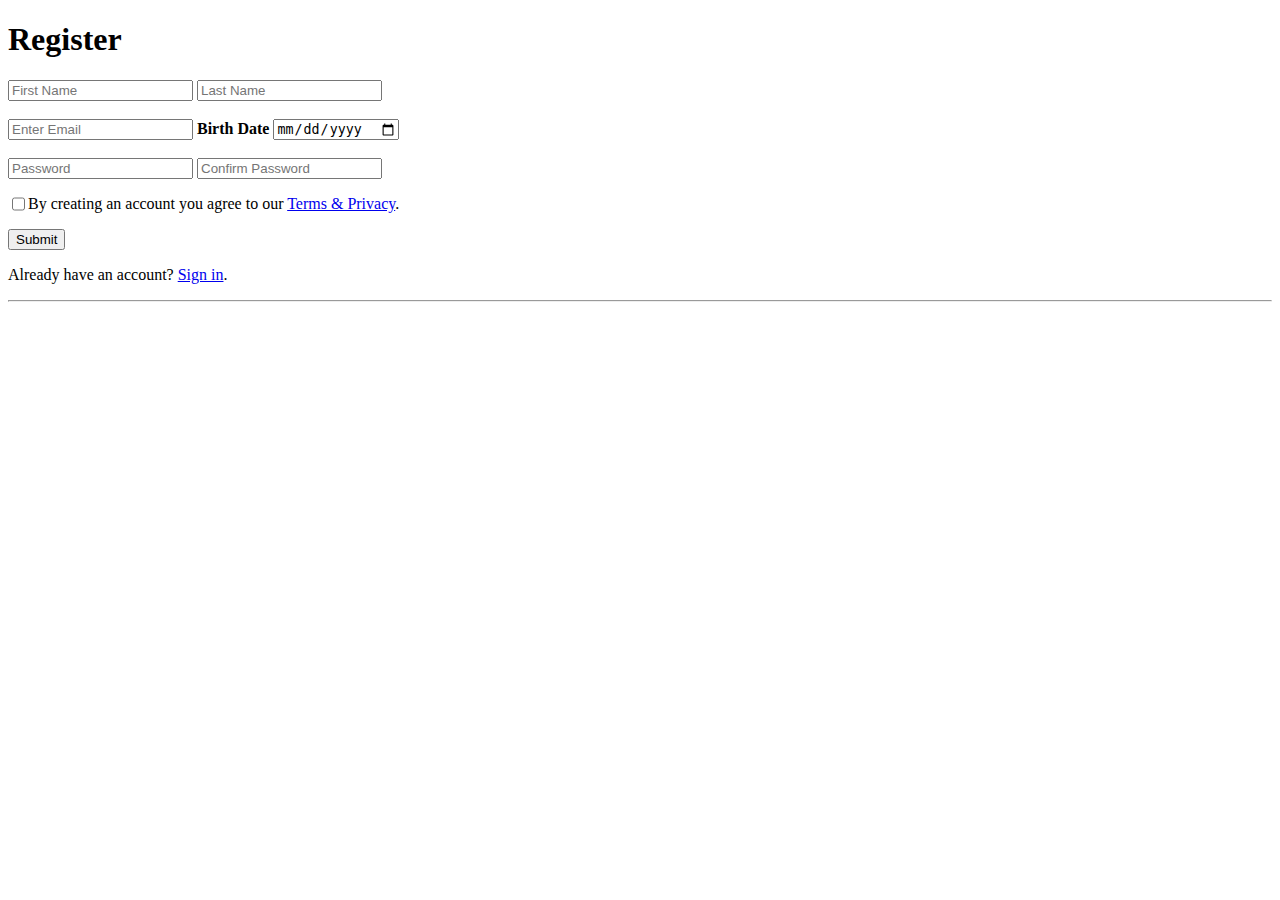
<file: index.html>
<!DOCTYPE html>
<html lang="en">

<head>
    <meta charset="UTF-8">
    <meta http-equiv="X-UA-Compatible" content="IE=edge">
    <meta name="viewport" content="width=device-width, initial-scale=1.0">
    <link rel="stylesheet" href="./assets/css/style.css">
    <title>Document</title>
</head>

<body>
    <section id="reg-form-section">
        <div class="container">
            <div class="reg-layout">
                <form class="reg-form" id="myForm">
                    <div class="reg-form-body">
                        <h1>Register</h1>
                        <input type="text" placeholder="First Name" name="fname" class="fname" required>

                        <input type="text" placeholder="Last Name" name="lname" class="lname"> <br> <br>

                        <input type="text" placeholder="Enter Email" name="email" class="email" required>

                        <label for="date"><b>Birth Date</b></label>
                        <input type="date" name="date" class="date" required><br> <br>

                        <input type="password" placeholder="Password" name="password" id="password" required pattern=".{8,}" title="Eight or more characters" onkeyup="validatePassword()">

                        <input type="password" placeholder="Confirm Password" name="confirmPassword"
                        id="confirmPassword" required onkeyup="validatePassword()">
                        

                        <div class="terms-box" style="display:flex ;">
                            <input type="checkbox" name="terms" class="terms" required>
                            <p>By creating an account you agree to our <a href="#">Terms & Privacy</a>.</p>
                        </div>

                        <input type="submit" class="registerbtn" onclick="submitForm(e)" value="Submit"/>
                    </div>
                    <div class="signin">
                        <p>Already have an account? <a href="#" onclick="showLogin()">Sign in</a>.</p>
                    </div>
                </form>

            </div>
        </div>
        <hr>
    </section>

    <section id="login-panel">
        <div class="container">
            <div class="layout">
                <form method="post" onsubmit="showWelcome(e)">
                    <div class="login-panel-body">
                        <h1>Login</h1>
                        <input type="text" placeholder="Enter Email" name="email" class="email" required> <br> <br>

                        <input type="password" placeholder="Enter Password" name="password" class="password" required> <br>
                        <br>

                        <button type="submit" class="loginbtn">Login</button>

                        <div class="register" >
                            <p>Don't have an account? <a href="#" onclick="showReg()">Sing up</a>.</p>
                        </div>
                    </div>
                </form>
            </div>
        </div><hr>
    </section> 

    <section id="welcome-section">
        <div class="container">
            <div class="layout">
                <h1 id="welcome">Welcome</h1>
            </div>
        </div><hr>
    </section> 



    <script src="./assets/js/script.js"></script>

</body>

</html>
</file>
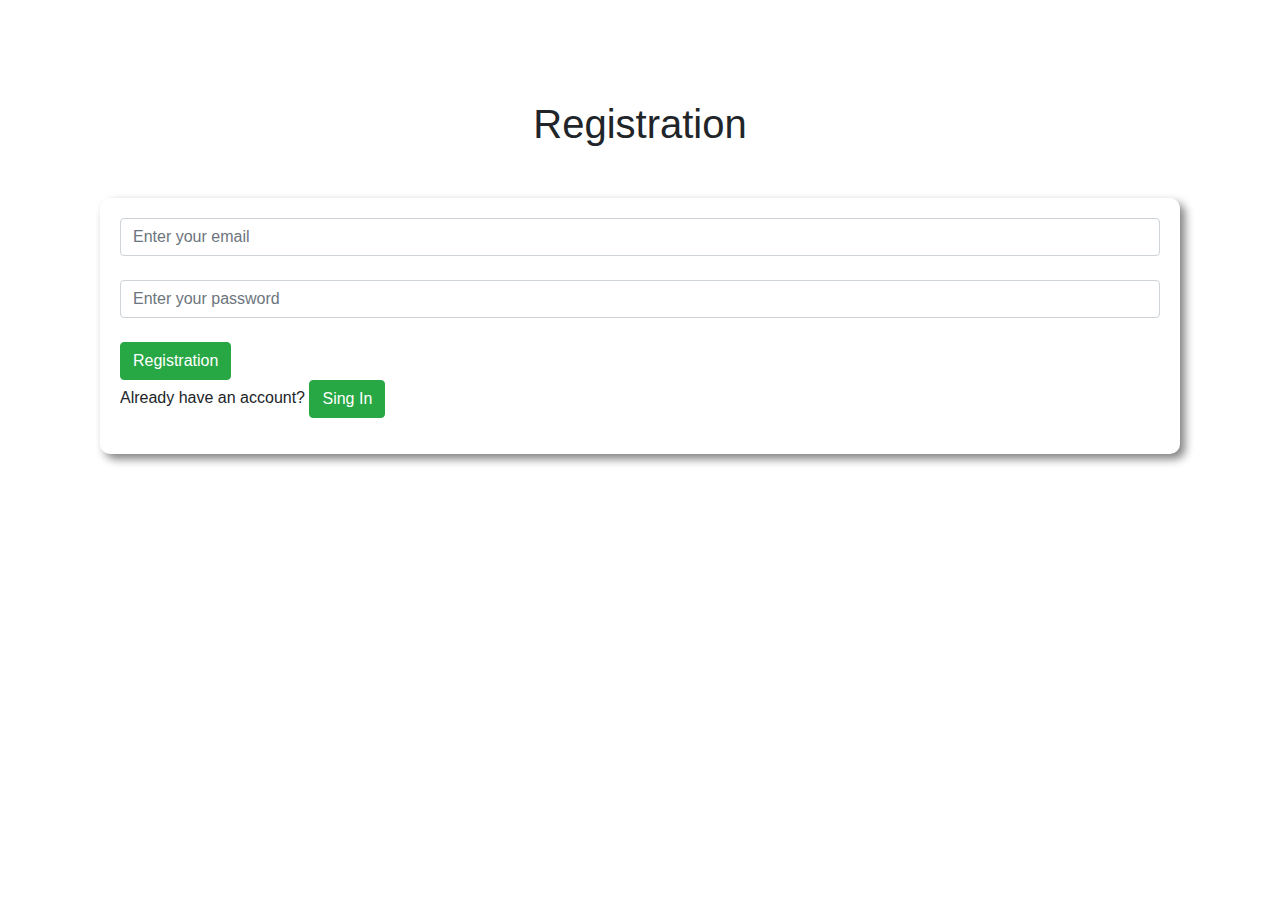
<file: Pioneer-Bank/index.html>
<!DOCTYPE html>
<html lang="en">

<head>
    <meta charset="UTF-8">
    <meta http-equiv="X-UA-Compatible" content="IE=edge">
    <meta name="viewport" content="width=device-width, initial-scale=1.0">
    <title>PIONEER BANK</title>
    <link rel="stylesheet" href="css/bootstrap.min.css">
    <link rel="stylesheet" href="css/style.css">
</head>

<body>
    <div id="login-area">
        <h1 class="text-center">Login</h1>
        <div class="submit-area">
            <form action="" id="login">
                <input type="text" class="form-control" required placeholder="Enter your email">
            <br>
            <input type="password" class="form-control" required placeholder="Enter your password">
            <br>
            <button class="btn btn-success" type="submit">Login</button>
            </form>

            <div class="register" >
                <p>Don't have an account? <button class="btn btn-success" id="redirect_register">Sing Up</button></p>
            </div>
        </div>
    </div>

    <div id="registration-area">
        <h1 class="text-center">Registration</h1>
        <div class="submit-area">
            <form action="" id="registration">
                <!-- <form action="" id="registration" onsubmit="event.preventDefault(); return registrationSubmit()"> -->

                <input type="text" class="form-control" required placeholder="Enter your email">
            <br>
            <input type="password" class="form-control" required placeholder="Enter your password">
            <br>
            <button class="btn btn-success" type="submit">Registration</button>

            </form>
            <div class="signin">
                <p>Already have an account? <button class="btn btn-success" id="redirect_login">Sing In</button></p>
            </div>
        </div>
    </div>
    <div id="welcome-area">
        <h1>Welcome</h1>
    </div>
    <script src="app.js"></script>

</body>

</html>
</file>
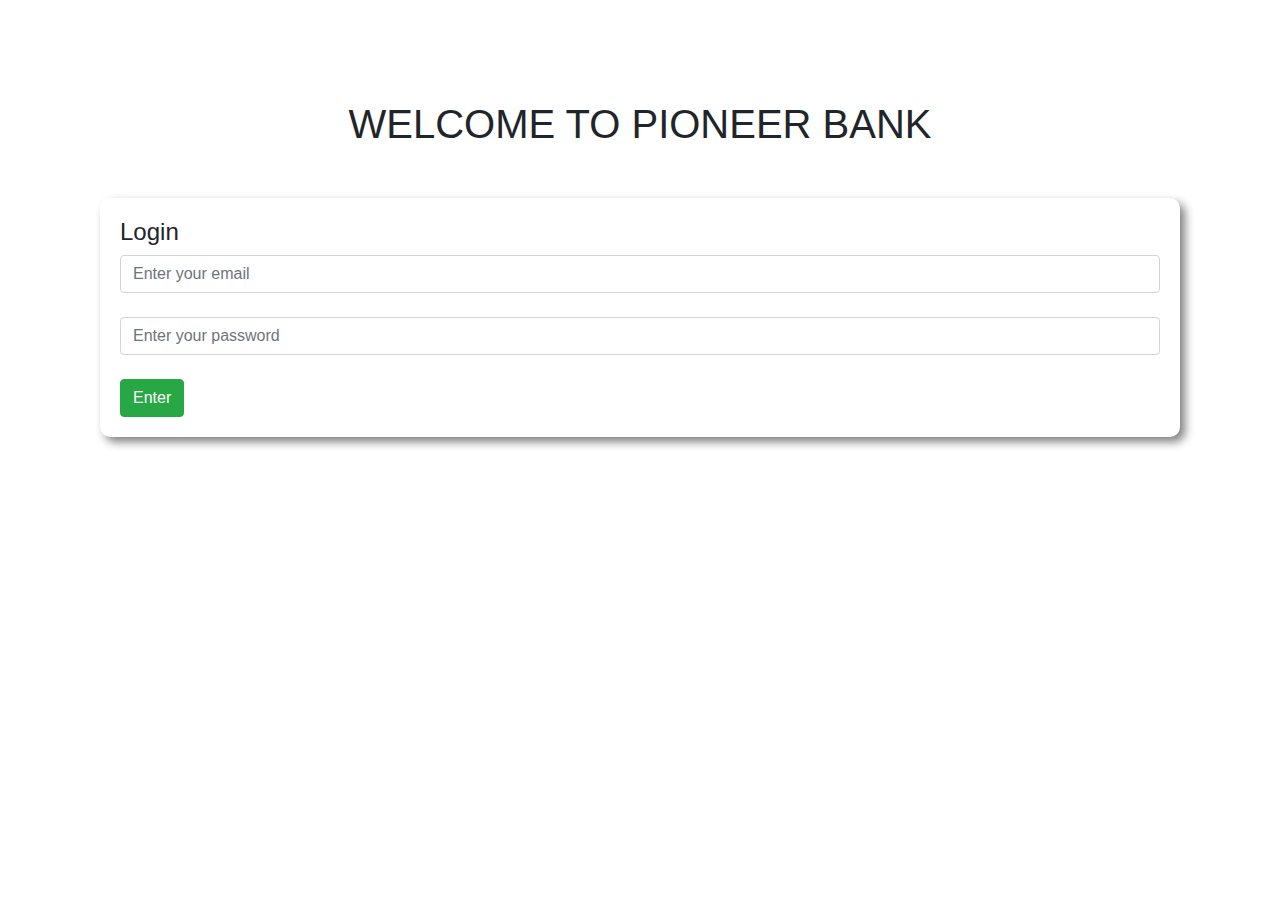
<file: Pioneer-Bank/css/indexfunction.html>
<!DOCTYPE html>
<html lang="en">

<head>
    <meta charset="UTF-8">
    <meta http-equiv="X-UA-Compatible" content="IE=edge">
    <meta name="viewport" content="width=device-width, initial-scale=1.0">
    <title>PIONEER BANK</title>
    <link rel="stylesheet" href="bootstrap.min.css">
    <style>
        body {
            padding: 100px;
        }

        .submit-area {
            margin-top: 50px;
            padding: 20px;
            border-radius: 10px;
            box-shadow: 5px 5px 10px gray;
        }

        #transaction-area {
            display: none;
        }

        .status {
            margin: 0px 20px;
            color: white;
            padding: 20px;
            border-radius: 10px;
        }

        .deposit {
            background-color: slateblue;
        }

        .withdraw {
            background-color: lightsalmon;
        }

        .balance {
            background-color: orange;
        }
    </style>
</head>

<body>
    <div id="login-area">
        <h1 class="text-center">WELCOME TO PIONEER BANK</h1>
        <div class="submit-area">
            <h4>Login</h4>
            <input type="text" class="form-control" placeholder="Enter your email">
            <br>
            <input type="password" class="form-control" placeholder="Enter your password">
            <br>
            <button class="btn btn-success" id="login">Enter</button>
        </div>
    </div>
    <div id="transaction-area">
        <div class="row">
            <div class="col-md-4">
                <div class="deposit status">
                    <h5>Deposit</h5>
                    <h2>$ <span id="currentDeposit">00</span></h2>
                </div>
            </div>
            <div class="col-md-4">
                <div class="withdraw status">
                    <h5>Withdraw</h5>
                    <h2>$ <span id="currentWithdraw">00</span></h2>
                </div>
            </div>
            <div class="col-md-4">
                <div class="balance status">
                    <h5>Balance</h5>
                    <h2>$ <span id="currentBalance">1240</span></h2>
                </div>
            </div>
        </div>
        <div class="row">
            <div class="col-md-6">
                <div class="submit-area">
                    <h4>Deposit</h4>
                    <input id="depositAmount" type="text" class="form-control"
                        placeholder="$ amount you want to deposit">
                    <br>
                    <button id="addDeposit" class="btn btn-success">Deposit</button>
                </div>
            </div>
            <div class="col-md-6">
                <div class="submit-area">
                    <h4>Withdraw</h4>
                    <input id="withdrawAmount" type="text" class="form-control"
                        placeholder="$ amount you want to withdraw">
                    <br>
                    <button id="addWithdraw" class="btn btn-success">Withdraw</button>
                </div>
            </div>
        </div>
    </div>

    <script>
        //login button eventHandler
        const loginBtn = document.getElementById('login');
        loginBtn.addEventListener('click', function(){
            const loginArea = document.getElementById('login-area');
            loginArea.style.display = "none";

            const transactionArea = document.getElementById('transaction-area');
            transactionArea.style.display = "block";
        })

        const depositBtn = document.getElementById('addDeposit');
        depositBtn.addEventListener('click', function(){
            const depositNumber = getInputNumber("depositAmount");
            updateSpanText("currentDeposit", depositNumber)
            updateSpanText("currentBalance", depositNumber) 
            emptyInput('depositAmount');          
        })

        const withdrawBtn = document.getElementById('addWithdraw');
        withdrawBtn.addEventListener('click', function(){
            const withdrawNumber = getInputNumber("withdrawAmount");
            updateSpanText("currentWithdraw", withdrawNumber);
            updateSpanText("currentBalance", -1*withdrawNumber)
            emptyInput('withdrawAmount')
        })
        function emptyInput(id){
            const fieldInputEmpty = document.getElementById(id).value= '';
        }
        function getInputNumber(id){
            const Amount = document.getElementById(id).value;
            const AmountNumber = parseFloat(Amount);
            return AmountNumber;
        }

        function updateSpanText(id,addedNumber){
            const current = document.getElementById(id).innerText;
            const currentNumber = parseFloat(current);
            const totalAmount = currentNumber+addedNumber;
            document.getElementById(id).innerText= totalAmount;
        }


    </script>
</body>

</html>
</file>
<file: assets/css/style.css>
*{
    box-sizing: border-box;
}

.hide {
    display: none;
}
.active{
    display: block;
}
</file>
<file: Pioneer-Bank/css/style.css>
body{
    padding: 100px;
}
.submit-area{
    margin-top: 50px;
    padding: 20px;
    border-radius: 10px;
    box-shadow: 5px 5px 10px gray;
}
#welcome-area{
    display: none;
}
#login-area{
    display: none;
}

.status{
    margin: 0px 20px;
    color:white;
    padding: 20px;
    border-radius: 10px;
    margin-bottom: 30px;
}

.deposit{
    background-color: slateblue;
}
.withdraw{
    background-color: lightsalmon;
}
.balance{
    background-color: orange;
}
</file>
